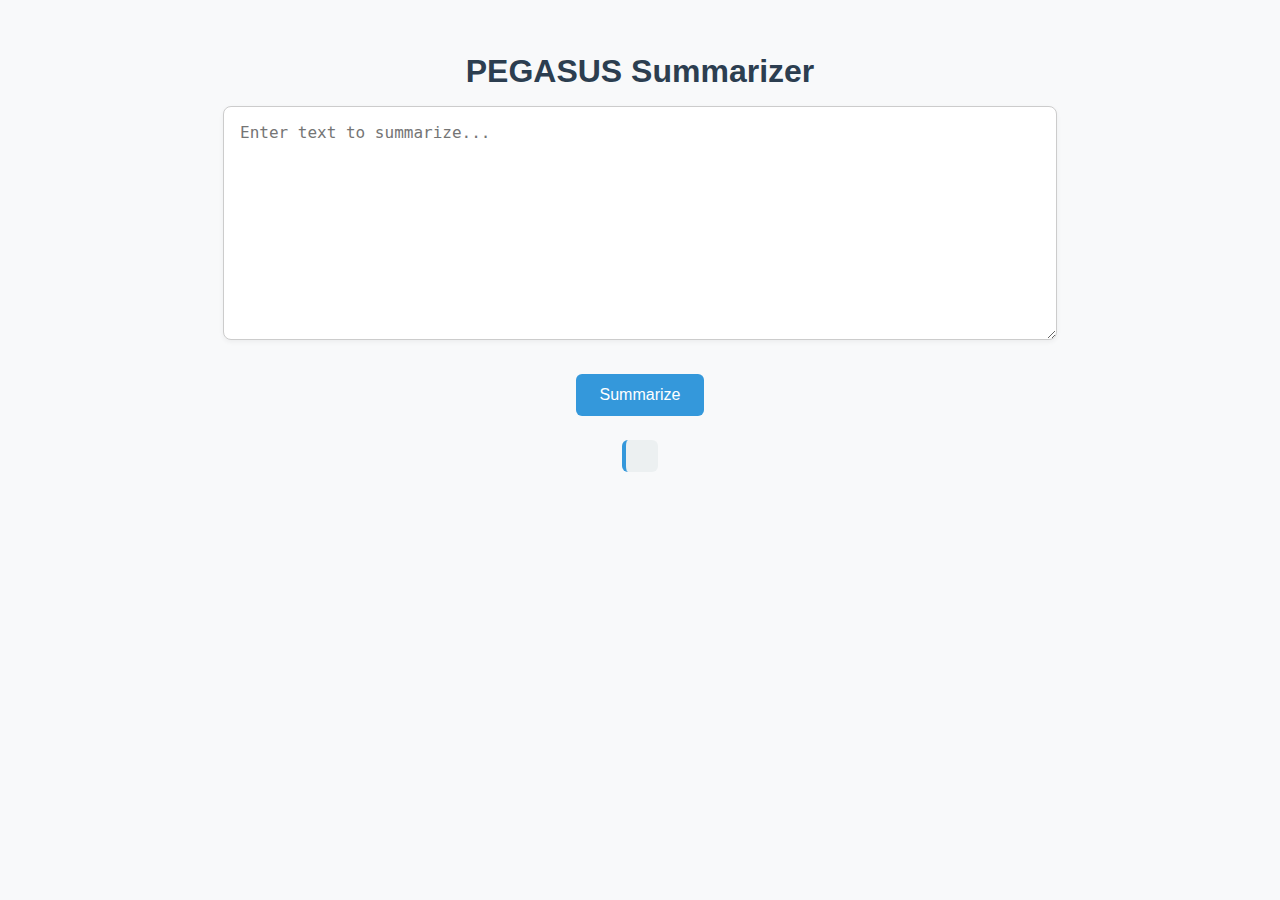
<file: NLP_MiniProject/index.html>
<!DOCTYPE html>
<html lang="en">
<head>
    <meta charset="UTF-8" />
    <meta name="viewport" content="width=device-width, initial-scale=1.0"/>
    <title>PEGASUS Summarizer</title>
    <style>
        body {
            font-family: "Segoe UI", Tahoma, Geneva, Verdana, sans-serif;
            background-color: #f8f9fa;
            color: #333;
            display: flex;
            flex-direction: column;
            align-items: center;
            padding: 2rem;
            max-width: 800px;
            margin: auto;
        }

        h1 {
            margin-bottom: 1rem;
            color: #2c3e50;
        }

        textarea {
            width: 100%;
            height: 200px;
            padding: 1rem;
            font-size: 1rem;
            border: 1px solid #ccc;
            border-radius: 8px;
            box-shadow: 0 2px 5px rgba(0, 0, 0, 0.05);
            resize: vertical;
        }

        button {
            padding: 0.75rem 1.5rem;
            font-size: 1rem;
            margin-top: 1rem;
            background-color: #3498db;
            color: white;
            border: none;
            border-radius: 6px;
            cursor: pointer;
            transition: background-color 0.2s ease;
        }

        button:hover {
            background-color: #2980b9;
        }

        .output {
            margin-top: 1.5rem;
            padding: 1rem;
            background-color: #ecf0f1;
            border-left: 4px solid #3498db;
            border-radius: 6px;
            white-space: pre-wrap;
            transition: all 0.3s ease;
        }

        .loading {
            font-style: italic;
            color: #555;
        }
    </style>
</head>
<body>
    <h1>PEGASUS Summarizer</h1>
    <textarea id="inputText" placeholder="Enter text to summarize..."></textarea>
    <br>
    <button onclick="summarizeText()">Summarize</button>
    <div class="output" id="summaryOutput"></div>

    <script>
        async function summarizeText() {
            const inputText = document.getElementById("inputText").value.trim();
            const outputDiv = document.getElementById("summaryOutput");
            if (!inputText) {
                outputDiv.textContent = "Please enter some text to summarize.";
                outputDiv.style.color = "red";
                return;
            }

            outputDiv.textContent = "Summarizing...";
            outputDiv.classList.add("loading");
            outputDiv.style.color = "#333";

            try {
                const response = await fetch("http://localhost:8000/summarize", {
                    method: "POST",
                    headers: { "Content-Type": "application/json" },
                    body: JSON.stringify({ text: inputText })
                });

                const data = await response.json();
                outputDiv.classList.remove("loading");

                if (response.ok) {
                    outputDiv.textContent = data.summary;
                } else {
                    outputDiv.textContent = `Error: ${data.detail}`;
                    outputDiv.style.color = "red";
                }
            } catch (error) {
                outputDiv.textContent = "Request failed. Check server connection.";
                outputDiv.style.color = "red";
            }
        }
    </script>
</body>
</html>
</file>
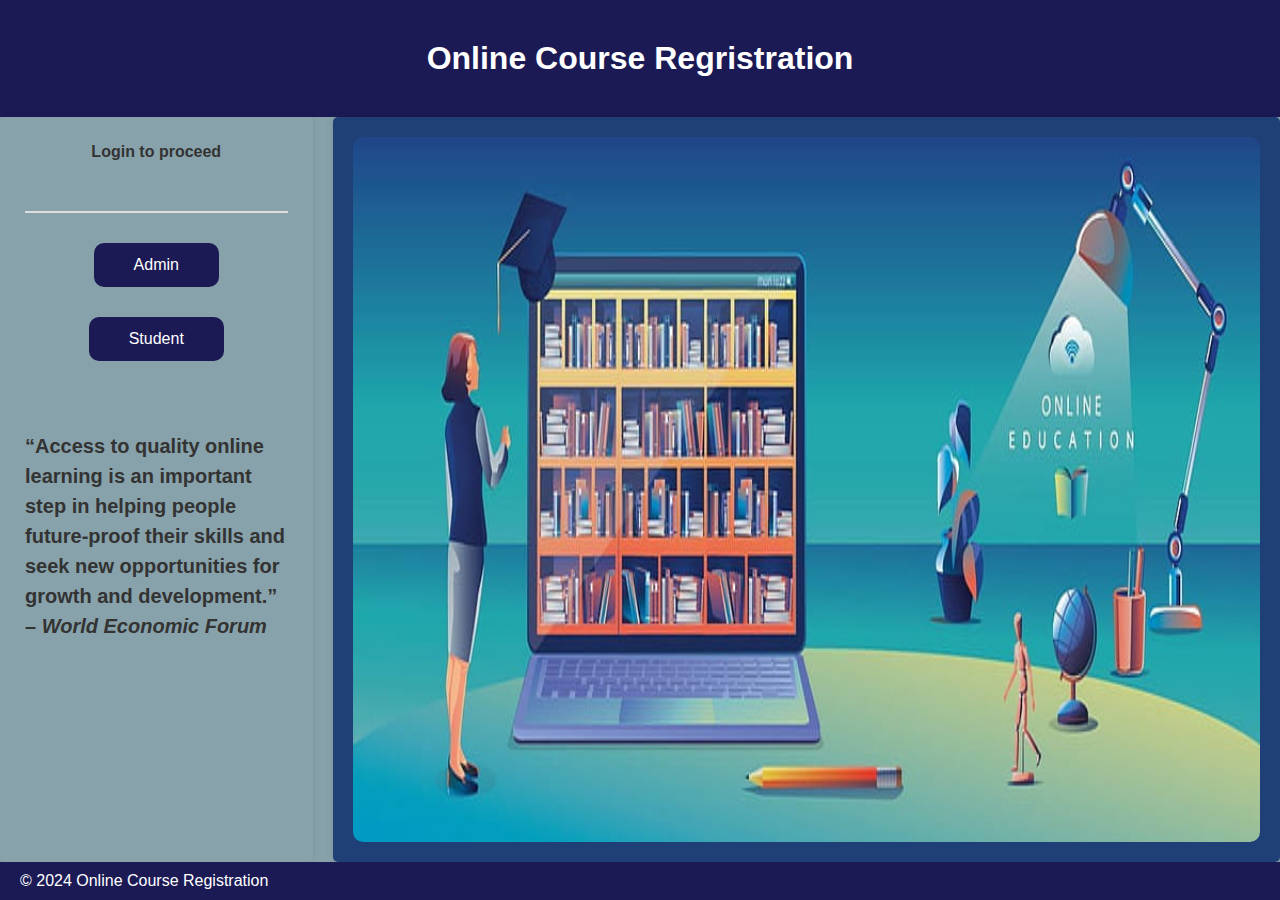
<file: Online course registartion Using PHP/home.html>
<!DOCTYPE html>
<html>
<head>
    <title>Online Course Management System</title>
    <style>
        body, html {
            height: 100%;
            margin: 0;
            padding: 0;
        }

        body {
            font-family: Arial, sans-serif;
            background-color: #88a2ab;
            display: flex;
            flex-direction: column;
        }

        h1 {
            text-align: center;
            background-color: #1B1A55; /* Green background */
            color: white;
            padding: 40px;
            margin: 0;
        }

        .content-wrapper {
            display: flex; /* Use flexbox for layout */
            flex: 1; /* Take remaining space */
        }

        .sidebar {
            flex: 1; /* Take 1/4 of available space */
            background-color: #88a2ab;
            padding: 5px;
            border-radius: 5px;
            box-shadow: 0 0 10px rgba(0, 0, 0, 0.1);
        }

        .main-content {
            flex: 3; /* Take 3/4 of available space */
            background-color: #1f4076;
            padding: 20px;
            border-radius: 5px;
            box-shadow: 0 0 10px rgba(0, 0, 0, 0.1);
            margin-left: 20px; /* Add margin to separate from sidebar */
        }

        .page-head-line {
            text-align: center;
            color: #333;
        }

        form {
            padding: 20px;
            border-radius: 5px;
            background-color: #88a2ab;
            text-align: center; /* Align buttons to the center */
        }

        hr {
            border: 1px solid #ddd; /* Light gray border */
        }

        button {
            background-color: #1B1A55; /* Orange button */
            color: white;
            border: none;
            padding: 13px 40px; /* Increase padding to make buttons slightly larger */
            text-align: center;
            text-decoration: none;
            display: inline-block;
            font-size: 16px;
            margin: 30px auto; /* Center buttons */
            cursor: pointer;
            border-radius: 10px;
            display: block; /* Make buttons full width */
        }

        a {
            text-decoration: none;
            color: white;
        }

        .alert {
            background-color: #2196F3; /* Blue alert box */
            color: white;
            padding: 15px;
            border-radius: 5px;
            margin-top: 20px;
        }

        .alert p {
            margin: 0;
        }

        footer {
            background-color: #1B1A55;
            color: white;
            padding: 10px 20px;
            text-align: left;
        }

        img {
            display: block;
            margin: 0%;
            width: 100%;
            height: 100%;
            border-radius: 10px;
        }

        p {
            font-size: 20px;
            font-weight: 700;
            line-height: 1.5;
            margin: 20px;
            color: #333;
        }

    </style>
</head>
<body>
    <h1>Online Course Regristration</h1>
    <div class="content-wrapper">
        <div class="sidebar">
            <h4 class="page-head-line">Login to proceed</h4>
            <form name="admin" method="post">
                <hr />
                <button><a href="http://localhost/online-course-registration--master/admin/index.php">Admin</a></button>
                <button><a href="http://localhost/online-course-registration--master/index.php">Student</a></button>
            </form>
            <p>“Access to quality online learning is an important step in helping people future-proof their skills and seek new opportunities for growth and development.” <br> <i>– World Economic Forum</i></p>
        </div>
        <div class="main-content">
            <img src="home1.jpg" alt="Girl in a jacket">
            <!-- Main content goes here -->
        </div>
    </div>
    <footer>© 2024 Online Course Registration</footer>
</body>
</html>
</file>
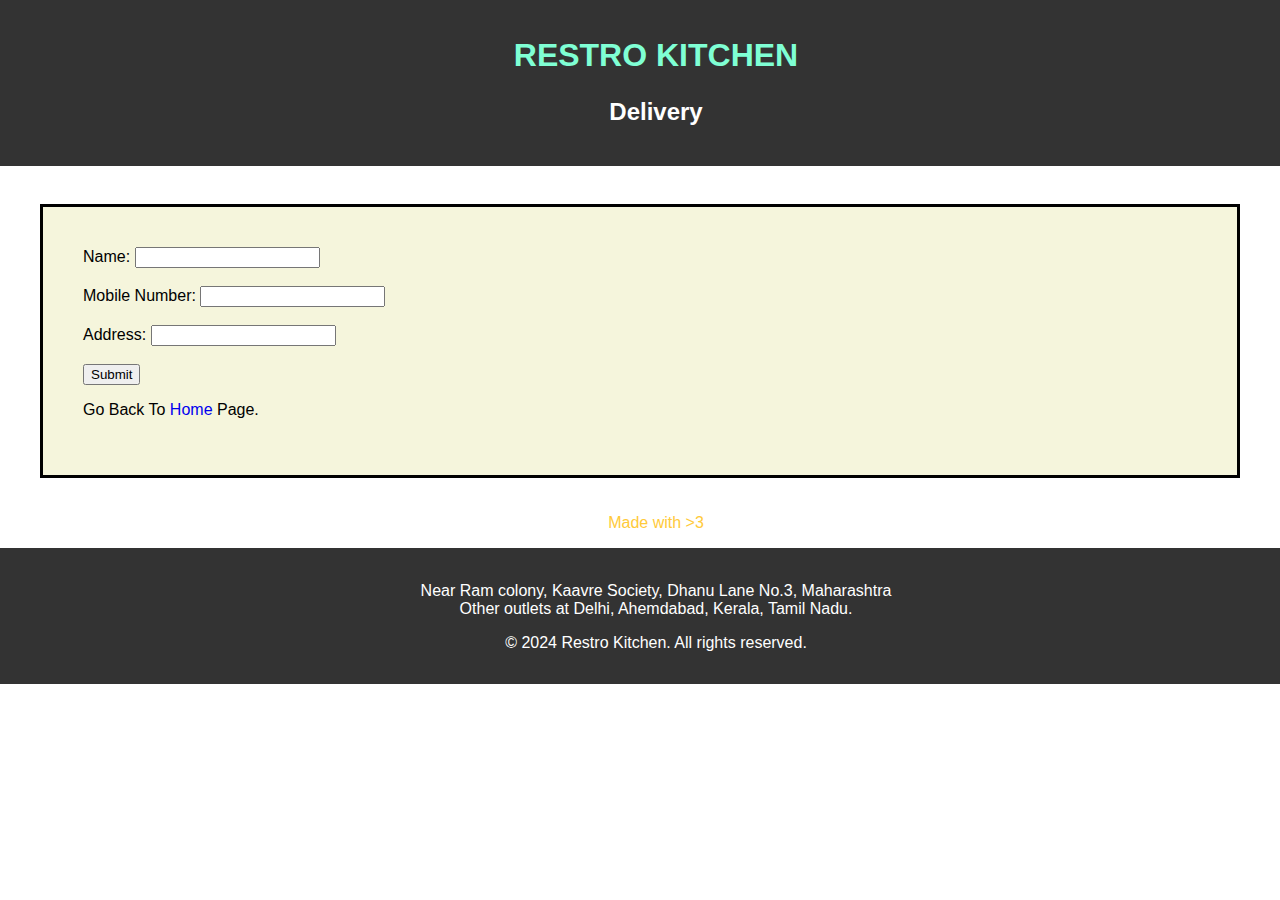
<file: Restaurant Website/Delivery.html>
<html>
<head>
	<title>Restro Kitchen</title>
	<link rel="stylesheet" href="styles.css">
</head>
<body>
	<header>
		<h1 align = "center">RESTRO KITCHEN</h1>
        <h2 align="center"><p class="intro">Delivery</p></h2>
	</header>
	<main>
		<br>
		<section id="deliver">	
			<form>
				<label for="t1">Name:</label>
				<input type = "text" id="t1"><br><br>
				<label for="t2">Mobile Number:</label>     
				<input type = "text" id="t2"><br><br>
				<label for="t3">Address:</label>
				<input type = "text" id="t3"><br><br>
				<button onclick="alert('Your Order will be delivered shortly.')">Submit</button>   	 
			</form>
			<p>Go Back To <a href="r&bhome.html">Home</a> Page. </p>
		</section>
	</main>
	<footer style="background-color:white; color: #ffca3a; text-align: center;">  Made with >3 <br> </footer>
    <footer ><br>Near Ram colony, Kaavre Society, Dhanu Lane No.3, Maharashtra <br> Other outlets at Delhi, Ahemdabad, Kerala, Tamil Nadu.<p>&copy; 2024 Restro Kitchen. All rights reserved.</p></footer>
</body>
</html>
</file>
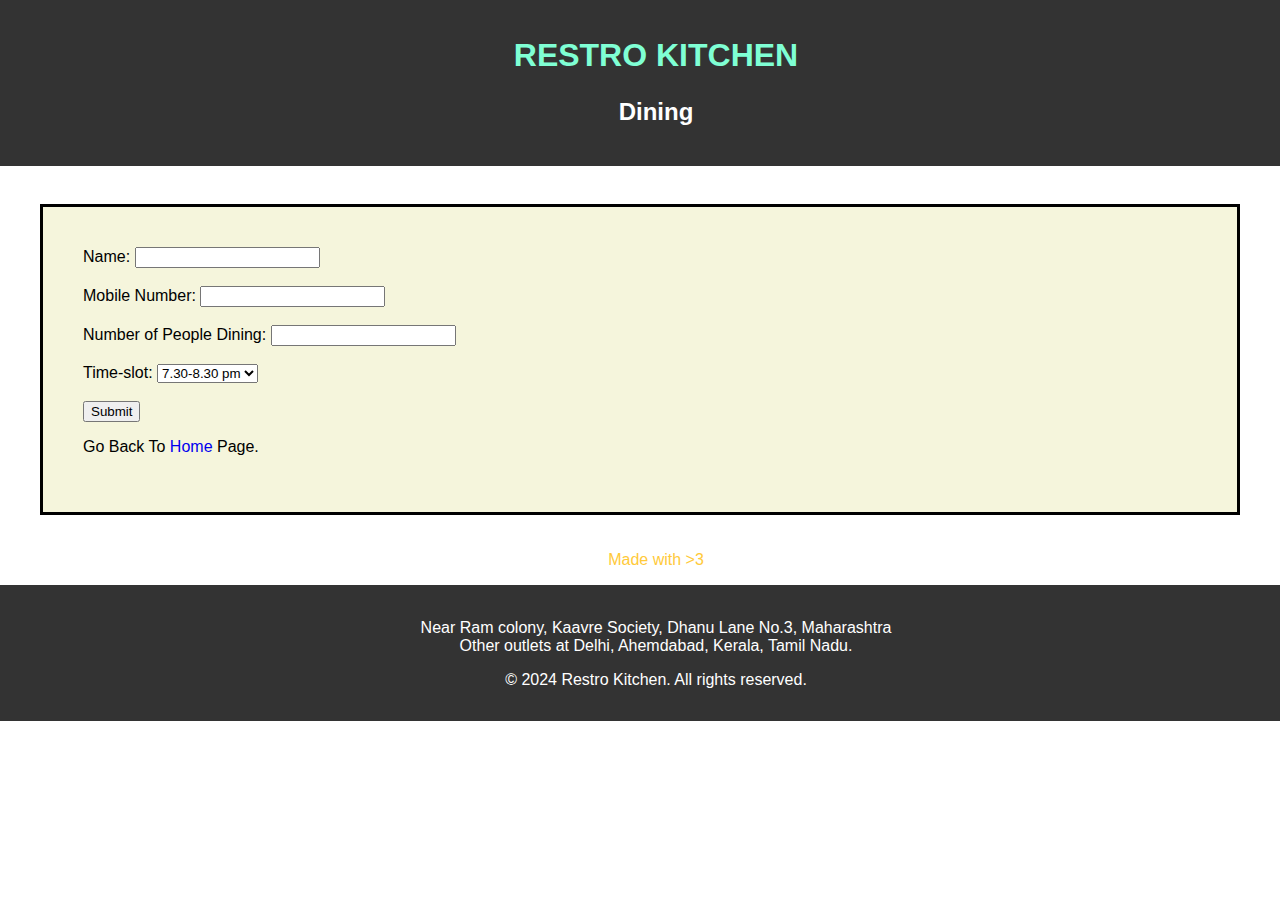
<file: Restaurant Website/Dining.html>
<!DOCTYPE html>
<head>
    <title>Restro Kitchen</title>
    <link rel="stylesheet" href="styles.css">
</head>
<body>
    <header>
		<h1 align = "center">RESTRO KITCHEN</h1>
		<h2 align="center"><p class="intro">Dining</p></h2>
	</header>
    <main>
		<br>
		<section id="dine">
			<form>
				<label for="t1">Name:</label>
				<input type = "text" id="t1"><br><br>
				<label for="t2">Mobile Number:</label>     
				<input type = "text" id="t2"><br><br>
				<label for="t3">Number of People Dining:</label>
				<input type = "text" id="t3"><br><br>
				<label for="t4">Time-slot:</label>
				<select name = time-slot id="t4">
					<option value="7">7.30-8.30 pm</option>
					<option value="8">8.30-9 pm</option>
					<option value="9">9-10 pm</option>
					<option value="10">10-11 pm</option>
				</select><br><br>
				<button onclick="alert('Reservation Booked. Looking forward to Serve You!!')">Submit</button>
			</form>  
			<p>Go Back To <a href="r&bhome.html">Home</a> Page. </p> 	 
		</section>
    </main>

    <footer style="background-color:white; color: #ffca3a; text-align: center;">  Made with >3 <br> </footer>
    <footer ><br>Near Ram colony, Kaavre Society, Dhanu Lane No.3, Maharashtra <br> Other outlets at Delhi, Ahemdabad, Kerala, Tamil Nadu.<p>&copy; 2024 Restro Kitchen. All rights reserved.</p></footer>
</body>
</html>
</file>
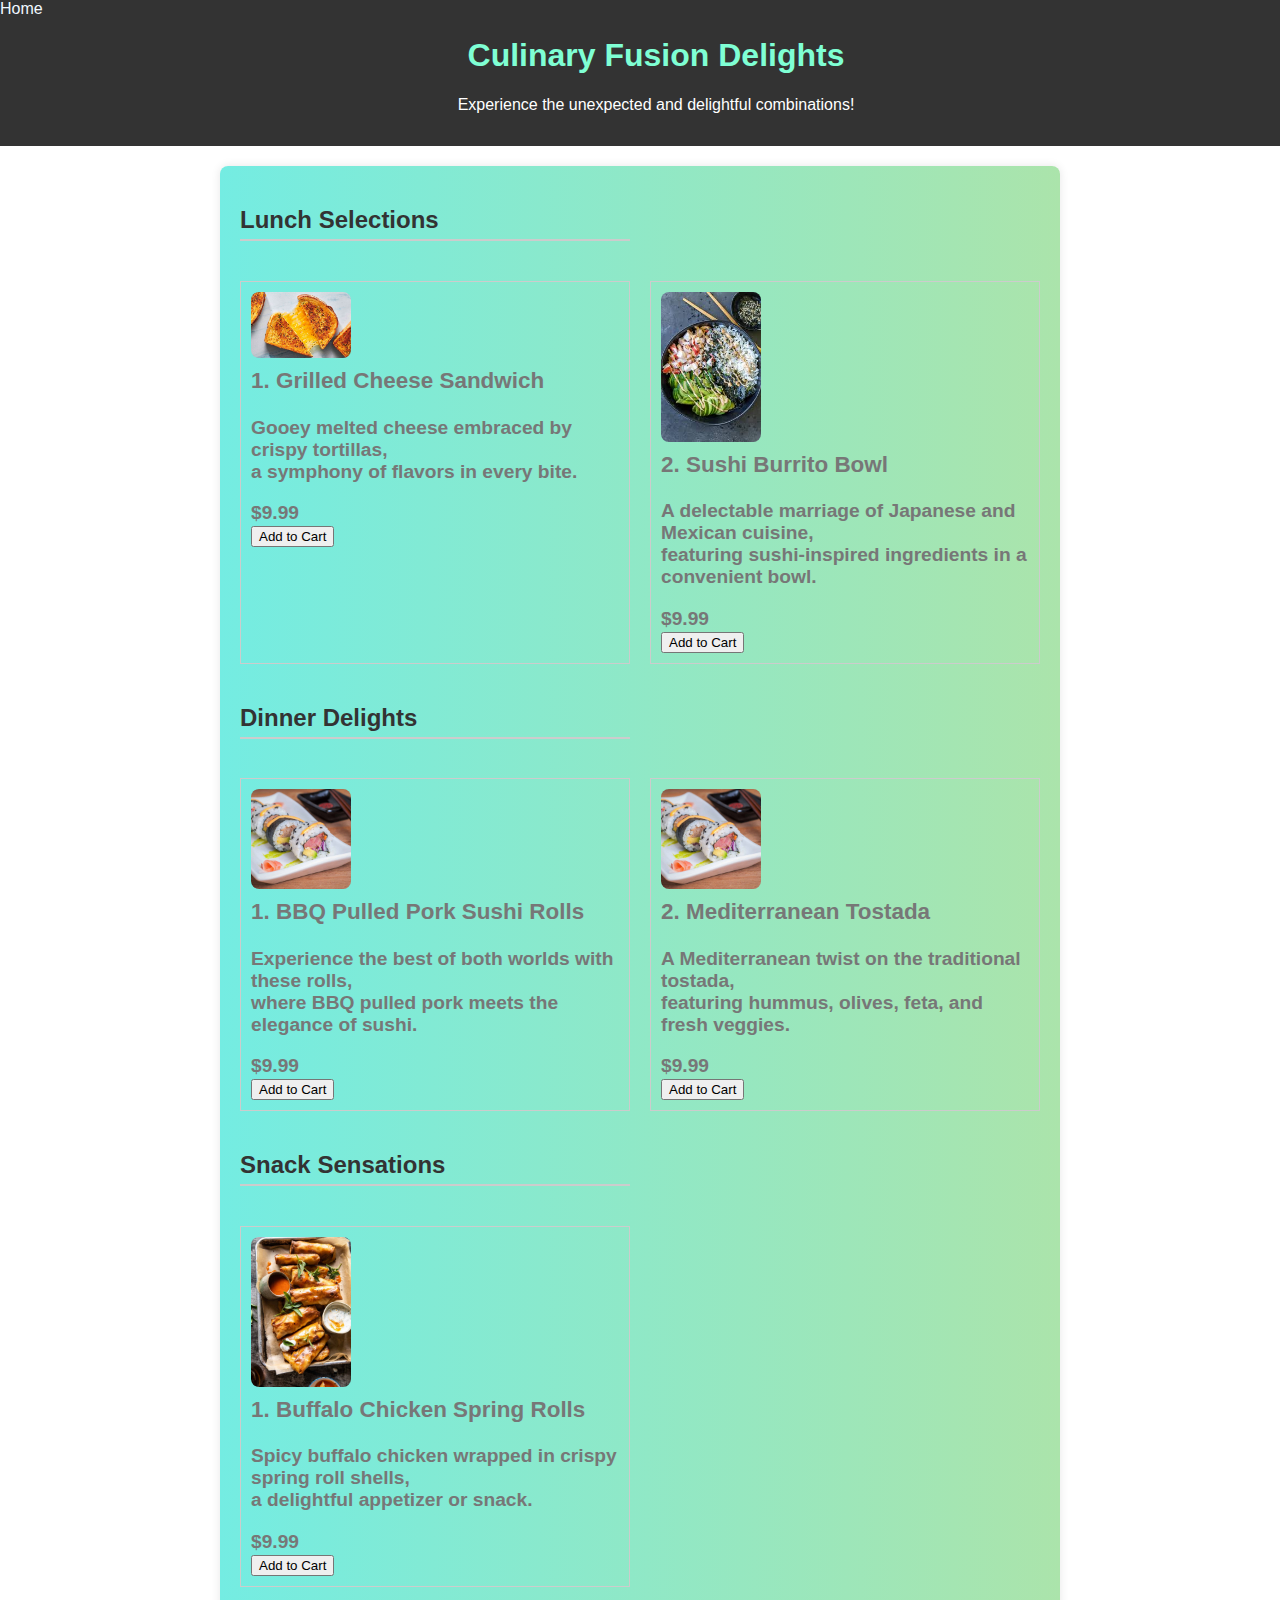
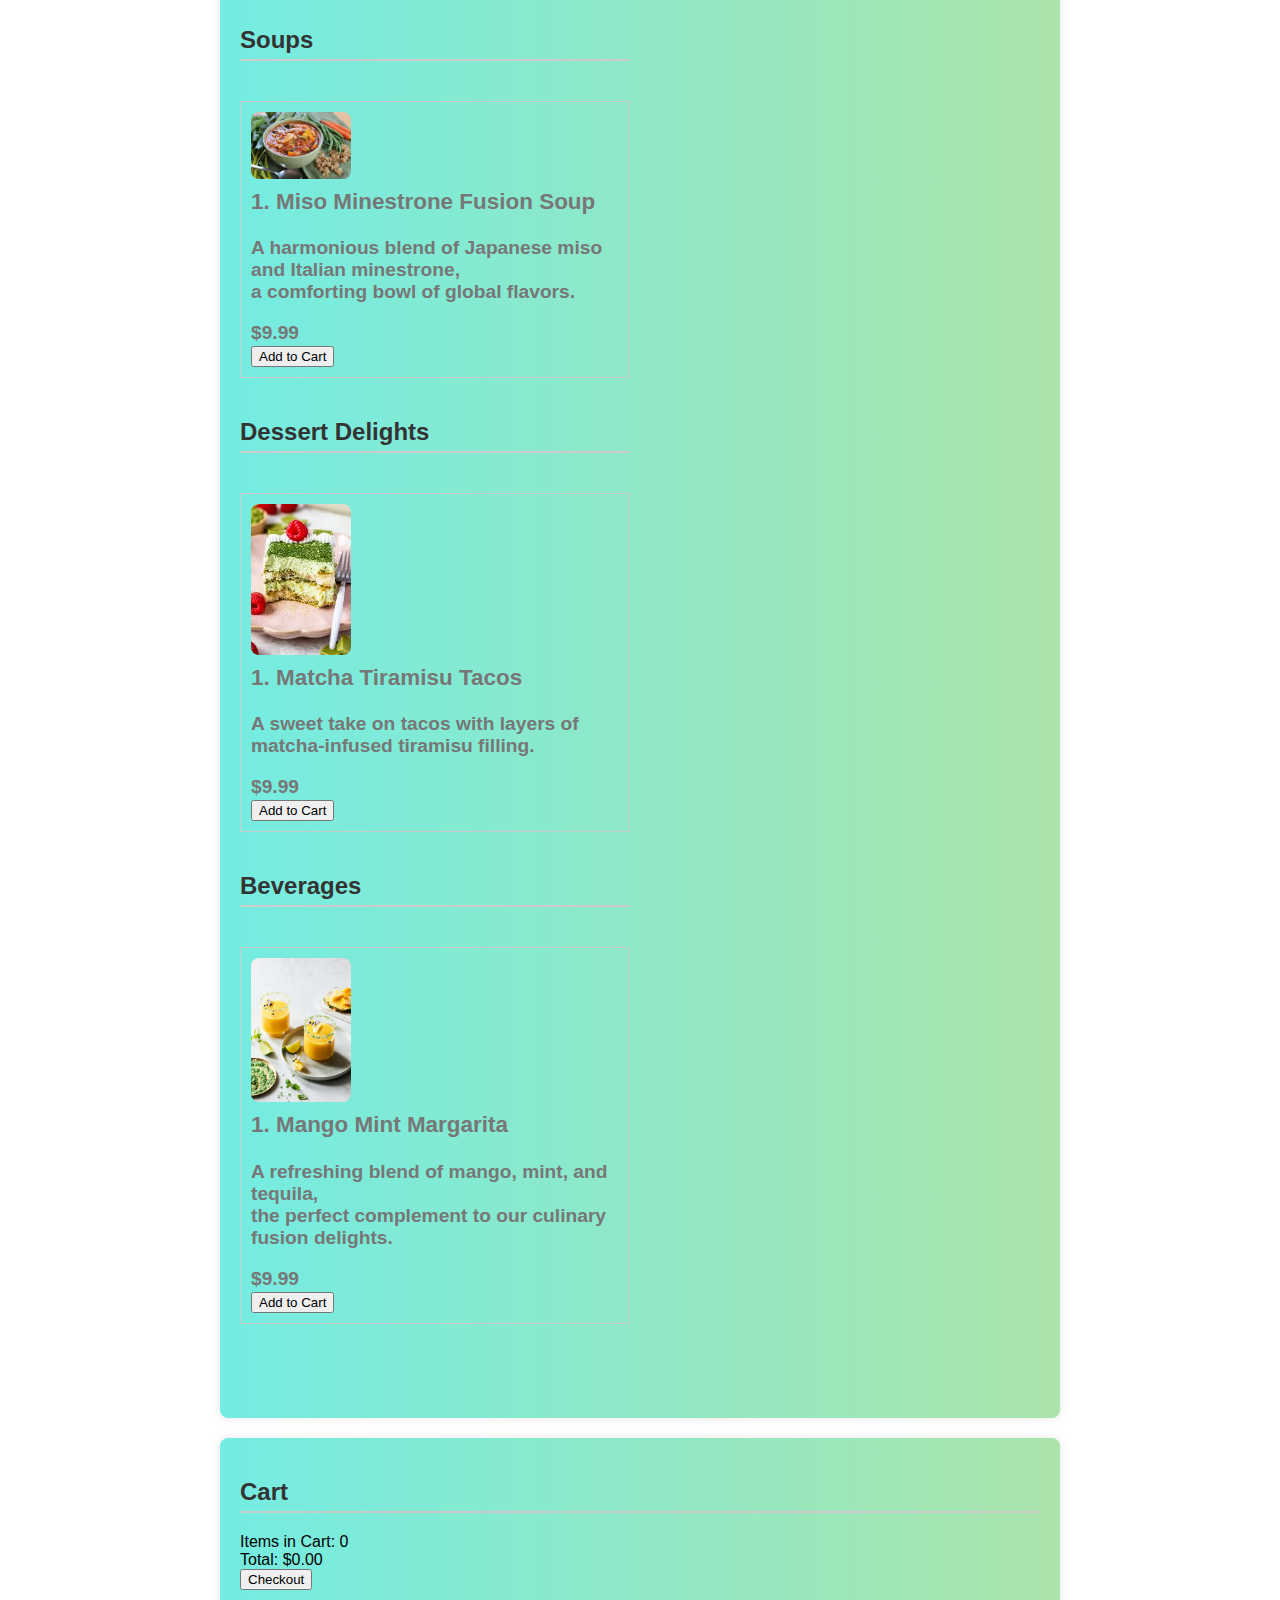
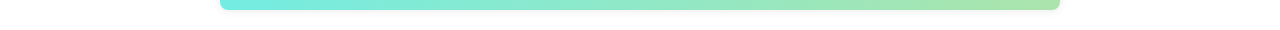
<file: Restaurant Website/Menu.html>
<!DOCTYPE html>
<html lang="en">
<head>
    <title>Culinary Fusion Delights Menu</title>
    <link rel="stylesheet" href="styles.css">
    <style>
        section {
            max-width: 800px;
            margin: 20px auto;
            padding: 20px;
            background:linear-gradient(to right, #74ece2, #abe4ab);
            border-radius: 8px;
            box-shadow: 0 0 10px rgba(0, 0, 0, 0.1);
        }

        a {
            color: aliceblue;
            text-decoration: none;
            float:left;
        }

        h2 {
            color: #333;
            border-bottom: 2px solid #ccc;
            padding-bottom: 5px;
        }

        .menu-item {
            margin-bottom: 20px;
            display: grid;
            grid-template-columns: repeat(2, 1fr); /* Creates a grid with two columns */
            gap: 20px; /* Adds a gap between the columns */
        }

        .menu-category {
            font-size: 1.2em;
            font-weight: bold;
            color: #555;
            border: 1px solid #ccc; /* Optional: Adds a border to each menu category for better separation */
            padding: 10px;
        }

        /* Optional: Adjust the width of the images to fit within the grid */
        .menu-category img {
            max-width: 100px;
            height: auto;
        }

        .menu-description {
            margin-top: 5px;
            color: #777;
        }

        .item-name {
            margin-top: 0;
        }

        .item-price {
            margin-bottom: 0;
        }

        #add-to-cart {
            background-color: red;
            color: #abe4ab;
        }
    </style>
    <script>
        document.addEventListener('DOMContentLoaded', () => {
            const menuItems = document.querySelectorAll('.menu-category');
            const cart = document.getElementById('cart');
            const cartList = document.getElementById('cart-list');
            let itemCount = 0;
            let totalPrice = 0;
    
        // Add to cart functionality
        const addToCartButtons = document.querySelectorAll('.add-to-cart');
        addToCartButtons.forEach(button => {
        button.addEventListener('click', () => {
            const itemName = button.dataset.item;
            const item = document.querySelector(`.menu-category[data-item="${itemName}"]`);
            const itemPrice = item.querySelector('.item-price').innerText;
    
            // Create new list item for cart
            const cartItem = document.createElement('li');
            cartItem.classList.add('cart-item');
            cartItem.innerHTML = `            
            <div class="cart-item-details">
                <h3>${itemName}</h3>
                <p class="item-price">${itemPrice}</p>
                <button class="remove-item">Remove</button>
            </div>
            `;
    
            // Add event listener to remove item button
            const removeItemButton = cartItem.querySelector('.remove-item');
            removeItemButton.addEventListener('click', () => {
            cartItem.remove();
            updateItemCount2();
            updateTotalPrice();
            });
    
            // Add cart item to cart list
            cartList.appendChild(cartItem);
            updateItemCount();
            updateTotalPrice();
        });
        });
    
        // Increase item count in menu
        function updateItemCount() {
        itemCount++;
        const itemCountElement = document.getElementById('item-count');
        itemCountElement.innerText = `Items in Cart: ${itemCount}`;
        itemCountElement.style.animation = 'fadeIn 0.5s';
        setTimeout(() => {
            itemCountElement.style.animation = '';
        }, 500);
        }

        // Decrease item count in menu
        function updateItemCount2() {
            itemCount--;
            const itemCountElement = document.getElementById('item-count');
            itemCountElement.innerText = `Items in Cart: ${itemCount}`;
            itemCountElement.style.animation = 'fadeIn 0.5s';
            setTimeout(() => {
            itemCountElement.style.animation = '';
            }, 500);
        }
    
        // Update total price
        function updateTotalPrice() {
            totalPrice = 0;
            const itemPrices = document.querySelectorAll('.cart-item .item-price');
            itemPrices.forEach(price => {
            totalPrice += parseFloat(price.innerText.replace('$', ''));
            });
            const totalPriceElement = document.getElementById('total-price');
            totalPriceElement.innerText = `Total: $${totalPrice.toFixed(2)}`;
            totalPriceElement.style.animation = 'fadeIn 0.5s';
            setTimeout(() => {
            totalPriceElement.style.animation = '';
            }, 500);
        }

        // Checkout functionality
        const checkoutButton = document.getElementById('checkout-button');
        checkoutButton.addEventListener('click', () => {
            if (itemCount === 0) {
            alert('Your cart is empty!');
            return;
            }
            alert(`Thank you for your order! Your total is $${totalPrice.toFixed(2)}.`);
            emptyCart();
        });
        
        // Empty cart
        function emptyCart() {
            cartList.innerHTML = '';
            itemCount = 0;
            totalPrice = 0;
            updateItemCount();
            updateItemCount2();
            updateTotalPrice();
        }
    });
    </script>
</head>
<body>
    <a href="r&bhome.html">Home</a>
    <header>
        <h1>Culinary Fusion Delights</h1>
        <p>Experience the unexpected and delightful combinations!</p>
    </header>

    <section>
        <div class="menu-item" >
            <h2>Lunch Selections</h2><br>
            <div class="menu-category" data-item="Grilled Cheese Sandwich">
                <img src="sand.jpg" alt="">
                <div class="menu-description">
                    <h3 class="item-name">1. Grilled Cheese Sandwich</h3>
                    <p>Gooey melted cheese embraced by crispy tortillas, <br>a symphony of flavors in every bite.</p>
                    <p class="item-price">$9.99</p>
                    <button class="add-to-cart" data-item="Grilled Cheese Sandwich">Add to Cart</button><br>
                </div>
            </div>
            <div class="menu-category" data-item="Sushi Burrito Bowl">
                <img src="sushi.jpeg" alt="">
                <div class="menu-description">
                    <h3 class="item-name">2. Sushi Burrito Bowl</h3>
                    <p>A delectable marriage of Japanese and Mexican cuisine, <br>featuring sushi-inspired ingredients in a convenient bowl.</p>
                    <p class="item-price">$9.99</p>
                    <button class="add-to-cart" data-item="Sushi Burrito Bowl">Add to Cart</button>
                </div>
            </div>    
        </div>

        <div class="menu-item">
            <h2>Dinner Delights</h2><br>
            <div class="menu-category" data-item="BBQ Pulled Pork Sushi Rolls"> 
                <img src="pork.jpg" alt="">
                <div class="menu-description">
                    <h3 class="item-name">1. BBQ Pulled Pork Sushi Rolls</h3>
                    <p>Experience the best of both worlds with these rolls, <br>where BBQ pulled pork meets the elegance of sushi.</p>
                    <p class="item-price">$9.99</p>
                    <button class="add-to-cart" data-item="BBQ Pulled Pork Sushi Rolls">Add to Cart</button>
                </div>
            </div>
            <div class="menu-category" data-item="Mediterranean Tostada">
                <img src="pork.jpg" alt="">
                <div class="menu-description">
                    <h3 class="item-name">2. Mediterranean Tostada</h3>
                    <p>A Mediterranean twist on the traditional tostada, <br>featuring hummus, olives, feta, and fresh veggies.</p>
                    <p class="item-price">$9.99</p>
                    <button class="add-to-cart" data-item="Mediterranean Tostada">Add to Cart</button>
                </div>
            </div>
            
            
        </div>

        <div class="menu-item">
            <h2>Snack Sensations</h2><br>
            <div class="menu-category" data-item="Buffalo Chicken Spring Rolls"> 
                <img src="bb.jpg" alt="">
                <div class="menu-description">
                    <h3 class="item-name">1. Buffalo Chicken Spring Rolls</h3>
                    <p>Spicy buffalo chicken wrapped in crispy spring roll shells, <br>a delightful appetizer or snack.</p>
                    <p class="item-price">$9.99</p>
                    <button class="add-to-cart" data-item="Buffalo Chicken Spring Rolls">Add to Cart</button>
                </div>
            </div>
        </div>

        <div class="menu-item">
            <h2>Soups</h2><br>
            <div class="menu-category" data-item="Miso Minestrone Fusion Soup"> 
                <img src="mine.jpeg" alt="">
                <div class="menu-description">
                    <h3 class="item-name">1. Miso Minestrone Fusion Soup</h3>
                    <p>A harmonious blend of Japanese miso and Italian minestrone, <br>a comforting bowl of global flavors.</p>
                    <p class="item-price">$9.99</p>
                    <button class="add-to-cart" data-item="Miso Minestrone Fusion Soup">Add to Cart</button>
                </div>
            </div>
            <!-- Repeat similar structure for soup items -->
        </div>

        <div class="menu-item">
            <h2>Dessert Delights</h2><br>
            <div class="menu-category" data-item="Matcha Tiramisu Tacos"> 
                <img src="tacos.jpeg" alt="">
                <div class="menu-description">
                    <h3 class="item-name">1. Matcha Tiramisu Tacos</h3>
                    <p>A sweet take on tacos with layers of matcha-infused tiramisu filling.</p>
                    <p class="item-price">$9.99</p>
                    <button class="add-to-cart" data-item="Matcha Tiramisu Tacos">Add to Cart</button>
                </div>
            </div>
        </div>

        <div class="menu-item">
            <h2>Beverages</h2><br>
            <div class="menu-category" data-item="Mango Mint Margarita">
                <img src="manho.jpg" alt="">
                <div class="menu-description">
                    <h3 class="item-name">1. Mango Mint Margarita </h3>
                    <p>A refreshing blend of mango, mint, and tequila, <br>the perfect complement to our culinary fusion delights.</p>
                    <p class="item-price">$9.99</p>
                    <button class="add-to-cart" data-item="Mango Mint Margarita">Add to Cart</button>
                </div>
            </div>
            <!-- Repeat similar structure for beverage items -->
        </div>
        <br><br><br>
    </section>

    <section id="cart">
        <h2>Cart</h2>
        <ul id="cart-list"></ul>
        <div id="item-count">Items in Cart: 0</div><div id="total-price">Total: $0.00</div>
        <button id="checkout-button">Checkout</button>
    </section>
</body>
</html>
</file>
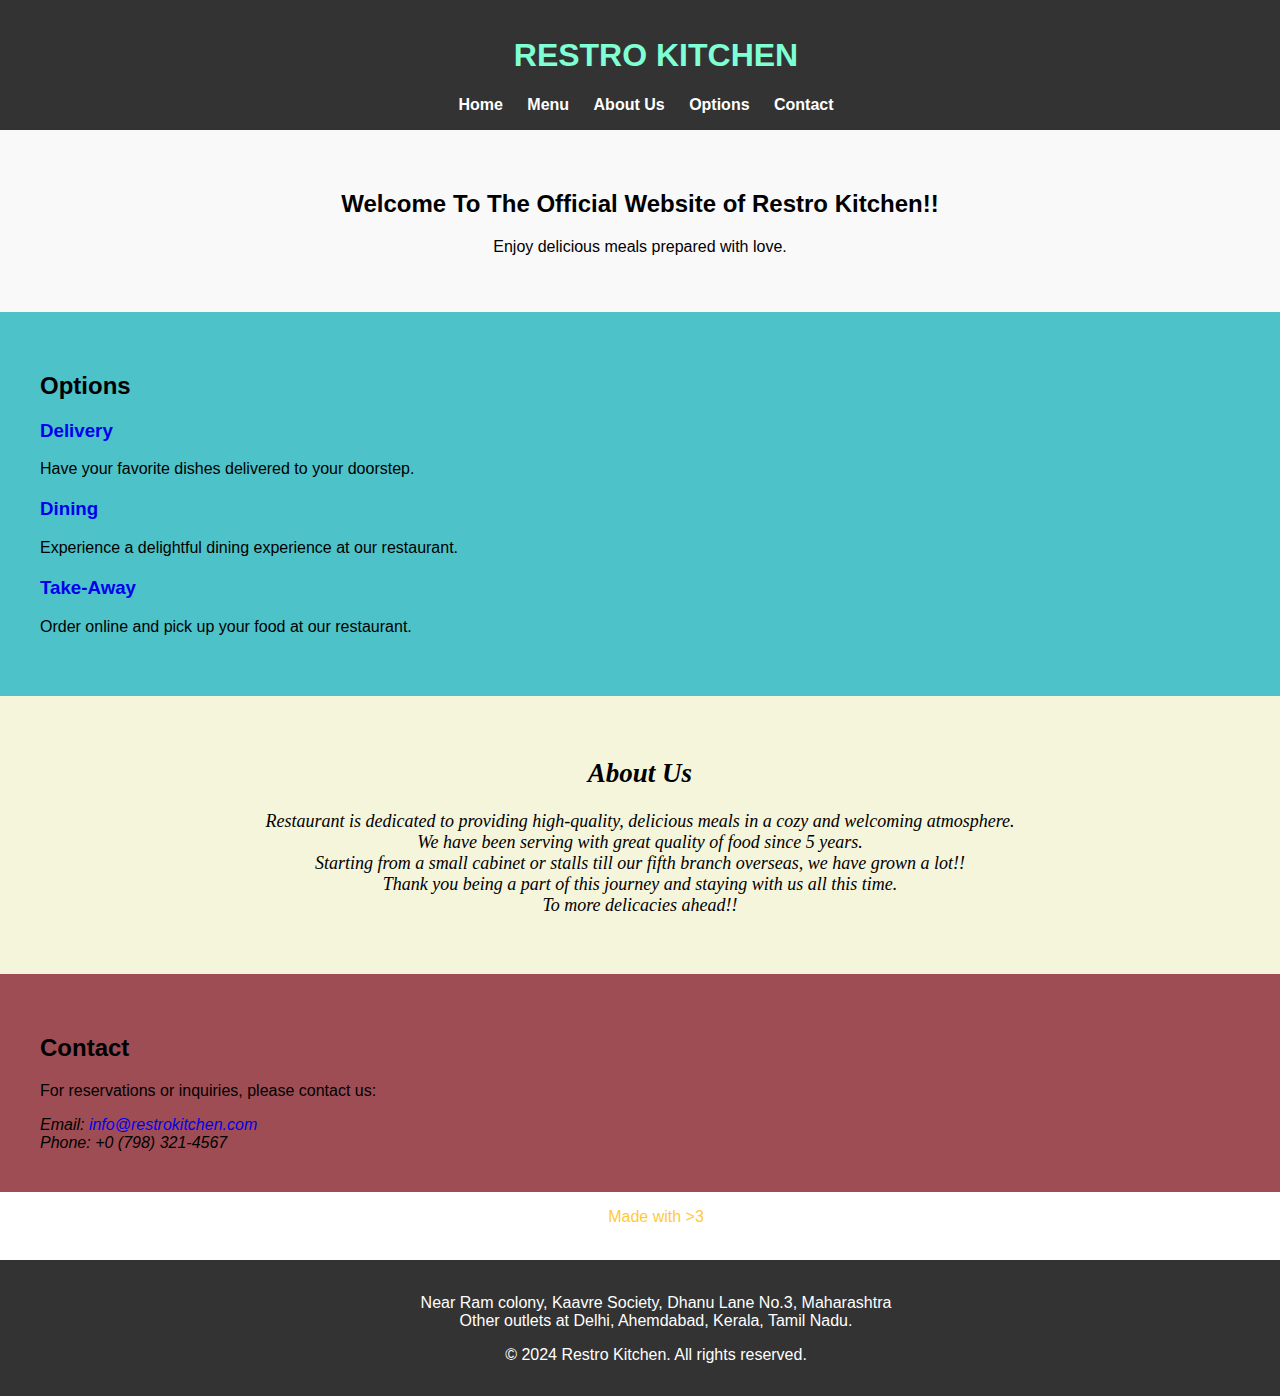
<file: Restaurant Website/r&bhome.html>
<!DOCTYPE html>
<head>
    <title>Restro Kitchen</title>
    <link rel="stylesheet" href="styles.css">
</head>
<body>
    <header>
    <h1 align = "center">RESTRO KITCHEN</h1>
    <nav>
        <ul>
            <li><a href="#home">Home</a></li>
            <li><a href="Menu.html">Menu</a></li>
            <li><a href="#about">About Us</a></li>
            <li><a href="#options">Options</a></li>
            <li><a href="#contact">Contact</a></li>
        </ul>
    </nav>
    </header>

    <main>
    
        <section id="home">
            <div class="hero">
                <h2>Welcome To The Official Website of Restro Kitchen!! </h2>
                <p>Enjoy delicious meals prepared with love.</p>
            </div>
        </section>
        
        <!--<section id="menu">
            <h2>Menu</h2>
            <div class="menu-item">
                <h3>Spaghetti Bolognese</h3>
                <p>Classic Italian pasta with rich meat sauce.</p>
            </div>
            <div class="menu-item">
                <img src="dish2.jpeg" alt="Grilled Salmon">
                <h3>Grilled Salmon</h3>
                <p>Freshly grilled salmon served with lemon and herbs.</p>
            </div>
            <div class="menu-item">
                <img src="dish3.jpeg" alt="Grilled Cheese Tacos">
                <h3>Grilled Cheese Tacos</h3>
                <p>Gooey melted cheese meets crispy tortillas in a savory, handheld experience.</p>
            </div>
            <p>View full <a href="Menu.html">Menu</a></p>
            Add more menu items as needed 
        </section>-->
    
        <section id="options">
            <h2>Options</h2>
            <div class="option">
                <h3><a href="Delivery.html">Delivery</a></h3>
                <p>Have your favorite dishes delivered to your doorstep.</p>
            </div>
            <div class="option">
                <h3><a href="Dining.html">Dining</a></h3>
                <p>Experience a delightful dining experience at our restaurant.</p>
            </div>
            <div class="option">
                <h3><a href="Take-Away.html">Take-Away</a></h3>
                <p>Order online and pick up your food at our restaurant.</p>
            </div>
        </section>

        <section id="about">
            <h2>About Us</h2>
            <p>Restaurant is dedicated to providing high-quality, delicious meals in a cozy and welcoming atmosphere.<br> 
            We have been serving with great quality of food since 5 years.<br> 
            Starting from a small cabinet or stalls till our fifth branch overseas, we have grown a lot!!<br> 
            Thank you being a part of this journey and staying with us all this time.<br> To more delicacies ahead!! 
            </p>
        </section>

        <section id="contact">
            <h2>Contact</h2>
            <p>For reservations or inquiries, please contact us:</p>
            <address>
                Email: <a href="mailto:info@restrokitchen.com">info@restrokitchen.com</a><br>
                Phone: +0 (798) 321-4567
            </address>
        </section>
    </main>

    <footer style="background-color:white; color: #ffca3a; text-align: center;">  Made with >3 <br><br> </footer>
    <footer ><br>Near Ram colony, Kaavre Society, Dhanu Lane No.3, Maharashtra <br> Other outlets at Delhi, Ahemdabad, Kerala, Tamil Nadu.<p>&copy; 2024 Restro Kitchen. All rights reserved.</p></footer>
</body>
</html>
</file>
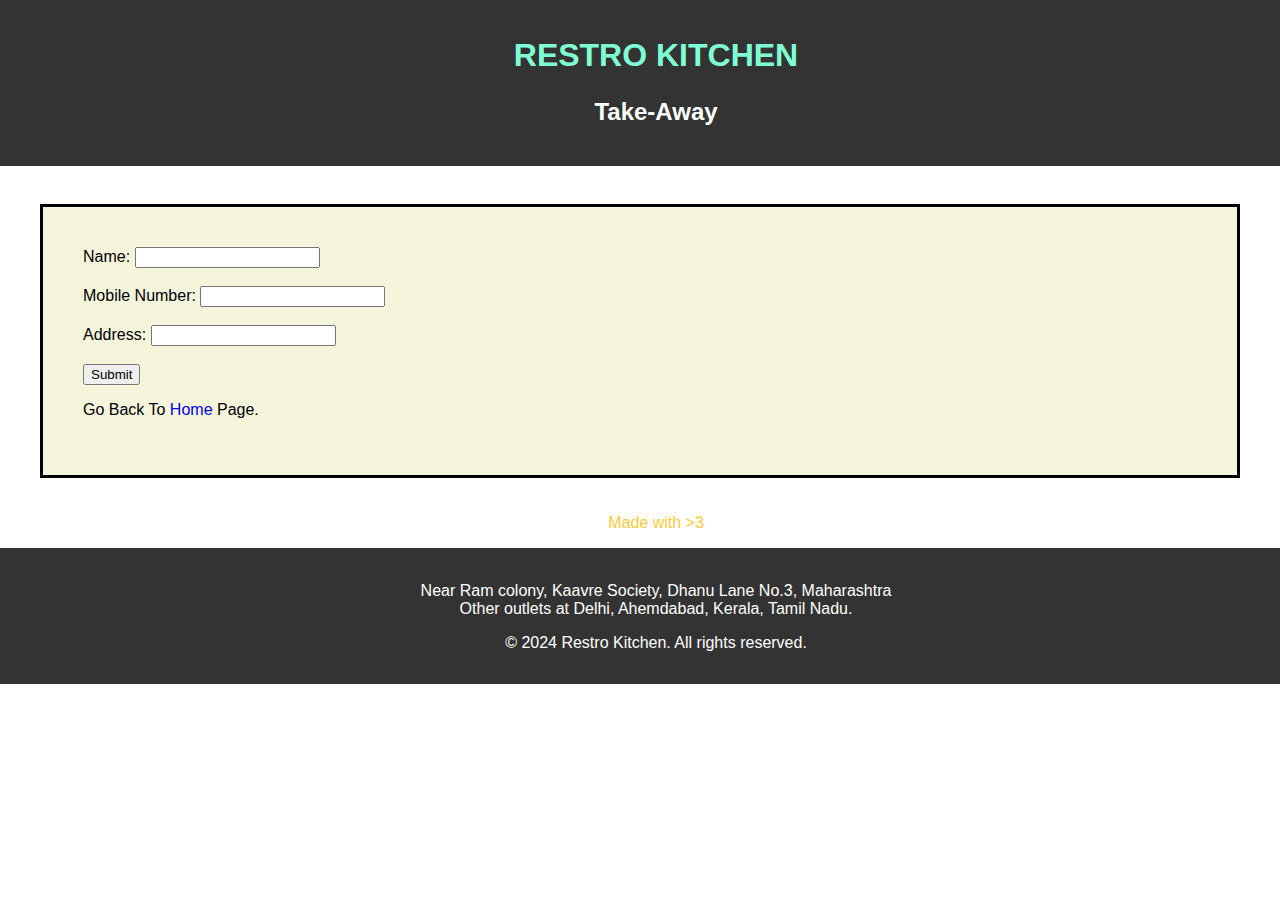
<file: Restaurant Website/Take-Away.html>
<html>
<head>
	<title>Restro Kitchen</title>
    <link rel="stylesheet" href="styles.css">
</head>
<body>
	<header>
        <h1 align = "center">RESTRO KITCHEN</h1>
        <h2 align="center"><p class="intro">Take-Away</p></h2>
    </header>
	<main><br>
        <section id="deliver">
            <form>
                <label for="t1">Name:</label>
                <input type = "text" id="t1"><br><br>
                <label for="t2">Mobile Number:</label>     
                <input type = "text" id="t2"><br><br>
                <label for="t3">Address:</label>
                <input type = "text" id="t3"><br><br>
                <button onclick="alert('Your Order will be ready shortly.')">Submit</button>   	 
            </form>
            <p>Go Back To <a href="r&bhome.html">Home</a> Page. </p>
        </section>
	</main>
	<footer style="background-color:white; color: #ffca3a; text-align: center;">  Made with >3 <br> </footer>
    <footer ><br>Near Ram colony, Kaavre Society, Dhanu Lane No.3, Maharashtra <br> Other outlets at Delhi, Ahemdabad, Kerala, Tamil Nadu.<p>&copy; 2024 Restro Kitchen. All rights reserved.</p></footer>
</body>
</html>
</file>
<file: Restaurant Website/styles.css>
body {
    font-family: 'Arial', sans-serif;
    margin: 0;
    padding: 0;
}

header {
    background-color: #333;
    color: #fff;
    padding: 1em;
    text-align: center;
    width: 100%;
}

header h1{
    color:aquamarine;
    animation: stampAnimation 2s ease-in-out ;
}
@keyframes stampAnimation {
    0% {
      transform: scale(1);
      opacity: 1;
    }
    50% {
      transform: scale(1.2);
      opacity: 0.7;
    }
    100% {
      transform: scale(1);
      opacity: 1;
    }
  }

  @keyframes slide {
      0% {
        transform: translateX(-100%); /* Start off the screen on the left */
      }
      100% {
        transform: translateX(0); /* End on the screen */
      }
    }

nav ul {
    list-style: none;
    margin: 0;
    padding: 0;
}

nav li {
    display: inline;
    margin-right: 20px;
    
}

nav a {
    color: #fff;
    text-decoration: none;
    font-weight: bold;
}

section {
    padding: 40px;
    /* background: linear-gradient(to right, #74ece2, #abe4ab); */
    background: #f9f9f9;
}

.hero {
    text-align: center;
    animation: slide 1s ease;
}

#menu {
    background-color: rgb(202, 73, 38);
}

.menu-item {
    margin-bottom: 20px;
}

.menu-item img {
    max-width: 100px;
    height: auto;
    border-radius: 8px;
    align-items: center;
    animation: slide 1s ease;    
}

#options {
    background-color: #4dc2c8;
    padding: 40px;
    text-decoration: none;
}

a{
    text-decoration: none;
}

.option {
    margin-bottom: 20px;
}

#about {
    background-color: beige;
    text-align: center;
    font-family: cursive;
    font-style: italic;
    font-size: large;
}

#contact {
    background-color: #9f4d54;
}

footer {
    background-color: #333;
    color: #fff;
    text-align: center;
    padding: 1em;
    position: relative;
    bottom: 0;
    width: 100%;
}

h1 {
    color: #72383d;
}

.intro {
    color: white;
}

#dine {
    margin: 20px 40px 20px 40px;
    border: solid black;
    background-color: beige;
}

#deliver {
    margin: 20px 40px 20px 40px;
    border: solid black;
    background-color: beige;
}
</file>
